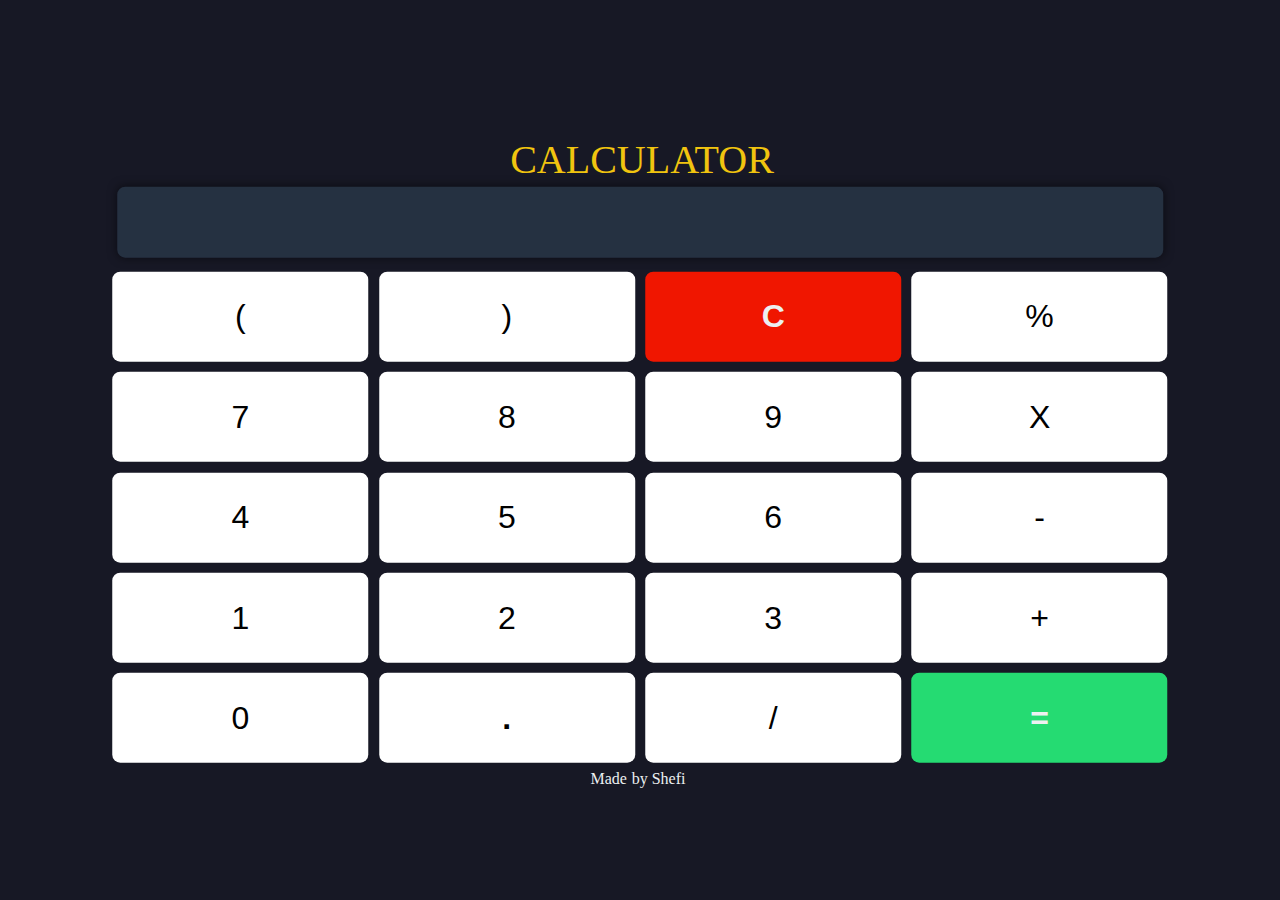
<file: index.html>
<!DOCTYPE html>
<html lang="en">
<head>
	<meta charset="UTF-8">
	<meta name="viewport" content="width=device-width, height=device-height, initial-scale=1 user-scalable=no, shrink-to-fit=no">
	<meta http-equiv="X-UA-Compatible" content="ie=edge">
	<title> Calculator</title>
	<link rel="stylesheet" href="style.css">
</head>
<body>
	<div class="container">
		<h1><a style="text-decoration: none; color: #f1c40f; margin-left: 0.25rem;" href="" onclick="location.reload();">CALCULATOR</a><img ></h1 >
		<div class="calculator">
			<input type="text" name="screen" id="answer" readonly>
			<table>
				<tr>
					<td><button>(</button></td>
					<td><button>)</button></td>
					<td><button style="background-color: #f01600; font-weight: bold; color: #ecf0f1;">C</button></td>
					<td><button>%</button></td>
				</tr>
				<tr>
					<td><button>7</button></td>
					<td><button>8</button></td>
					<td><button>9</button></td>
					<td><button>X</button></td>
				</tr>
				<tr>
					<td><button>4</button></td>
					<td><button>5</button></td>
					<td><button>6</button></td>
					<td><button>-</button></td>
				</tr>
				<tr>
					<td><button>1</button></td>
					<td><button>2</button></td>
					<td><button>3</button></td>
					<td><button>+</button></td>
				</tr>
				<tr>
					<td><button>0</button></td>
					<td><button style="font-weight: bold;">.</button></td>
					<td><button>/</button></td>
					<td><button style="background-color: #25db72; font-weight: bold; color: #ecf0f1;">=</button></td>
				</tr>
			</table>
			<div style="font-size:1rem; display: flex; align-items: center; justify-content: center;">Made  <img style="margin: 0.15rem;">by Shefi<a style="text-decoration: none; color: #f1c40f; margin-left: 0.25rem;"></a>
		</div>
</body>
<script src="calc.js"></script>
</html>
</file>
<file: style.css>
body,
html {
    padding: 0;
    margin: 0;
    display: flex;
    justify-content: center;
    color: #ecf0f1;
    background-color: rgb(23, 24, 37);
    animation: fadein 1.5s;
}

h1 {
    font-size: 2.5rem;
    font-weight: 500;
    margin-bottom: 0;
}

input {
    background-color: rgba(52, 73, 94, 0.5);
    color: #ecf0f1;
    outline: none;
    text-align: right;
    border: none;
    font-size: 3rem;
    width: 78vw;
    margin-bottom: 0.5rem;
    border-radius: 0.5rem;
    padding: 0.5rem 1.5rem;
    box-shadow: 0px 0px 10px 0px rgba(0,0,0,0.5);
}

.container {
    margin: auto;
    text-align: center;
    position: absolute;
    top: 50%;
    left: 50%;
    transform: translate(-50%, -50%);
}

.calculator {
    padding: 0.25rem;
    display: inline-block;
}

table {
    margin: auto;
}

button {
    border: none;
    background-color: white;
    width: 20vw;
    height: 10vh;
    padding: 0.5rem 0;
    margin: 0.25vmax;
    font-size: 2rem;
    border-radius: 0.5rem;
    transition: all 0.5s ease;
}
</file>
